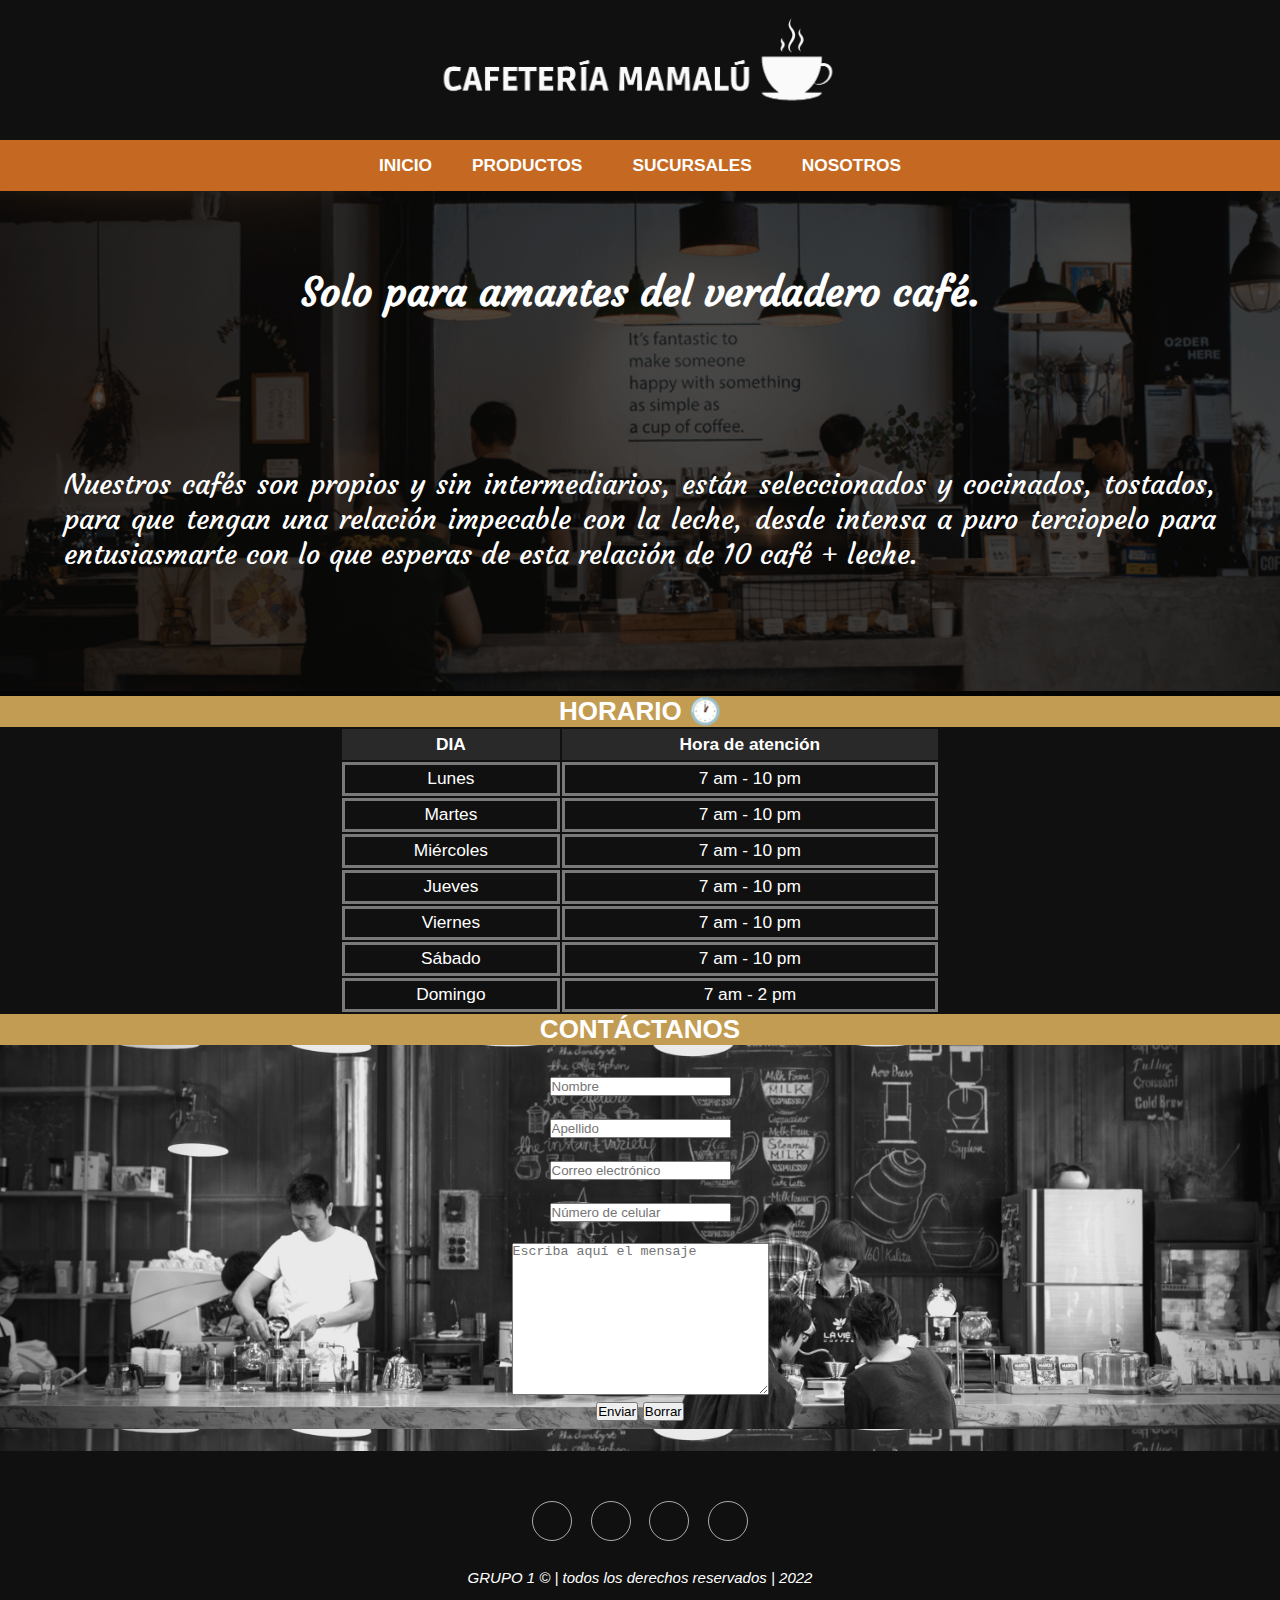
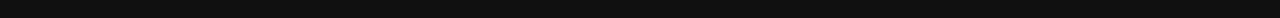
<file: index.html>
<!DOCTYPE html>
<html lang="en">
  <head>
    <meta charset="UTF-8" />
    <meta http-equiv="X-UA-Compatible" content="IE=edge" />
    <meta name="viewport" content="width=device-width, initial-scale=1.0" />
    <link
      rel="stylesheet"
      href="http://code.ionicframework.com/ionicons/2.0.1/css/ionicons.min.css"
    />
    <link rel="preconnect" href="https://fonts.googleapis.com">
    <link rel="preconnect" href="https://fonts.gstatic.com" crossorigin>
    <link href="https://fonts.googleapis.com/css2?family=Courgette&display=swap" rel="stylesheet">
    <link rel="stylesheet" href="estilo.css" />
    <link rel="shortcut icon" href="img/iconopestaña.png" type="image/x-icon">
    <script src="http://code.jquery.com/jquery-1.11.3.min.js"></script>
    <title>CAFETERIA MAMALÚ ☕</title>
  </head>

  <body>
    <div>
      <header id="encabezado">
        <img
          src="img/logo oficial.png"
          alt="Logo de la empresa"
          width="450px"
        />
      </header>
    </div>
    <header class="desplegar">
      <input type="checkbox" id="btn-menu">
      <label for="btn-menu" class="icon icon-color ion-navicon-round"></label>
      <nav class="menu">
        <ul>
          <li>
            <a href="index.html" class="nav-link">INICIO</a>
          </li>
          <li class="submenu">
            <a href="#" class="nav-link">PRODUCTOS<i class="icon icon-color ion-chevron-down"></i></a>
            <ul class="subsubmenu-productos">
              <li><a href="bebidas.html" class="sub-link">Bebidas</a></li>
              <li><a href="alimentos.html" class="sub-link">Alimentos</a></li>
            </ul>
          </li>
          <li class="submenu">
            <a href="#" class="nav-link">SUCURSALES<i class="icon icon-color ion-chevron-down"></i></a>
            <ul class="subsubmenu-sucur">
              <li><a href="sucursalica.html" class="sub-link">Ica</a></li>
              <li><a href="sucursalchincha.html" class="sub-link">Chincha</a></li>
            </ul>
          </li>
          <li>
            <a href="nosotros.html" class="nav-link">NOSOTROS</a>
          </li>
        </ul>
      </nav>  
    </header>
    <script src="desplegable.js"></script>
    <section class="banner">
      <img src="/img/fondo portada.png" alt="" class="banner__img">
      <p><b>Solo para amantes del verdadero café. </b></p>
      <p class="banner__contenido">
          Nuestros cafés son propios y sin intermediarios, están seleccionados y
          cocinados, tostados, para que tengan una relación impecable con la
          leche, desde intensa a puro terciopelo para entusiasmarte con lo que
          esperas de esta relación de 10 café + leche.
      </p>
    </section>
    <div>
      <h2 id="t3">HORARIO 🕐</h2>
      <article>
        <table>
          <tr>
            <th>DIA</th>
            <th>Hora de atención</th>
          </tr>
          <tr>
            <td>Lunes</td>
            <td>7 am - 10 pm</td>
          </tr>
          <tr>
            <td>Martes</td>
            <td>7 am - 10 pm</td>
          </tr>
          <tr>
            <td>Miércoles</td>
            <td>7 am - 10 pm</td>
          </tr>
          <tr>
            <td>Jueves</td>
            <td>7 am - 10 pm</td>
          </tr>
          <tr>
            <td>Viernes</td>
            <td>7 am - 10 pm</td>
          </tr>
          <tr>
            <td>Sábado</td>
            <td>7 am - 10 pm</td>
          </tr>
          <tr>
            <td>Domingo</td>
            <td>7 am - 2 pm</td>
          </tr>
        </table>
      </article>
    </div>
    <footer>
        <h2 id="t3">CONTÁCTANOS</h2>
      <fieldset>
          <form method="get" autocomplete="on">
            <label for="nombre">  </label>
            <input type="text" name="nombre" id="nombre" placeholder="Nombre"/>
            <br /><br />
            <label for="apellido"> </label>
            <input type="text" name="apellido" id="apellido" placeholder="Apellido" />
            <br /><br />
            <label for="correo"></label>
            <input type="mail" name="correo" id="correo" placeholder="Correo electrónico" /><br />
            <br />
            <label for="cel"></label>
            <input type="number" name="Cel" id="cel" placeholder="Número de celular" />
            <br />
            <br />

            <label for="mensaje"></label>
            <textarea
              name="mensaje"
              id="mensaje"
              cols="30"
              rows="10"
              placeholder="Escriba aquí el mensaje"
            ></textarea>
            <br />
            <input type="submit" value="Enviar" />
            <input type="reset" value="Borrar" />
          </form>
        </fieldset>
      
      <div class="social">
        <a href="https://www.facebook.com" target="_blank"
          ><i class="icon icon-color ion-social-facebook"></i
        ></a>
        <a href="https://www.instagram.com/" target="_blank"
          ><i class="icon icon-color ion-social-instagram"></i
        ></a>
        <a href="https://wa.me/937022985" target="_blank"
          ><i class="icon icon-color ion-social-whatsapp"></i
        ></a>
        <a href="https://www.youtube.com" target="_blank"
          ><i class="icon icon-color ion-social-youtube"></i
        ></a>
      </div>
      <br>
      <p class="copyright"><i> GRUPO 1 © | todos los derechos reservados | 2022</i></p>
    </footer>
  </body>
</html>
</file>
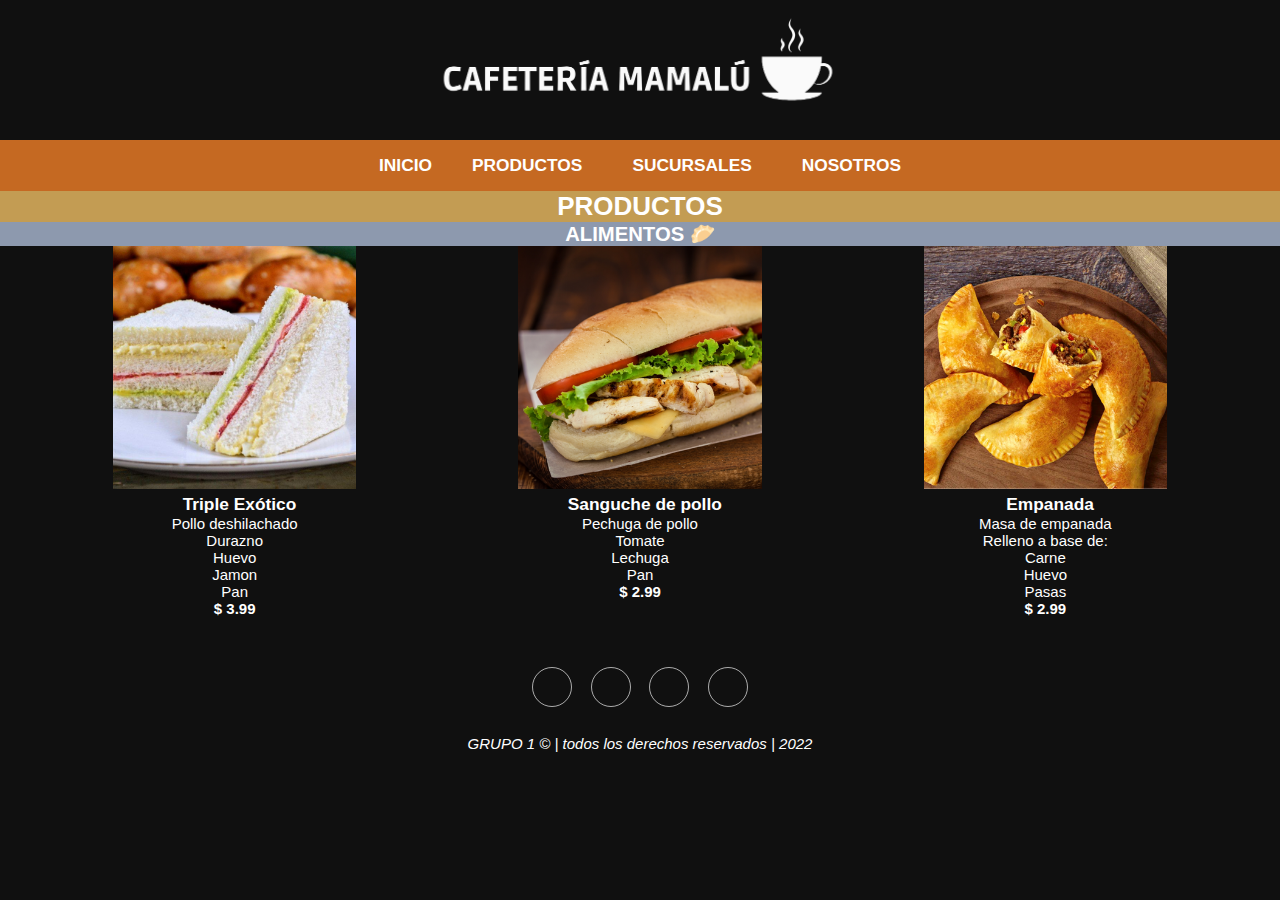
<file: alimentos.html>
<!DOCTYPE html>
<html lang="en">
  <head>
    <meta charset="UTF-8" />
    <meta http-equiv="X-UA-Compatible" content="IE=edge" />
    <meta name="viewport" content="width=device-width, initial-scale=1.0" />
    <link
      rel="stylesheet"
      href="http://code.ionicframework.com/ionicons/2.0.1/css/ionicons.min.css"
    />
    <link rel="stylesheet" href="estilo.css" />
    <link rel="shortcut icon" href="img/iconopestaña.png" type="image/x-icon">
    <script src="http://code.jquery.com/jquery-1.11.3.min.js"></script>
    <title>CAFETERIA MAMALÚ ☕</title>
  </head>
  <body>
    <div>
      <header id="encabezado">
        <img
          src="img/logo oficial.png"
          alt="Logo de la empresa"
          width="450px"
        />
      </header>
    </div>
    <header class="desplegar">
      <input type="checkbox" id="btn-menu">
      <label for="btn-menu" class="icon icon-color ion-navicon-round"></label>
      <nav class="menu">
        <ul>
          <li>
            <a href="index.html" class="nav-link">INICIO</a>
          </li>
          <li class="submenu">
            <a href="#" class="nav-link">PRODUCTOS<i class="icon icon-color ion-chevron-down"></i></a>
            <ul class="subsubmenu-productos">
              <li><a href="bebidas.html" class="sub-link">Bebidas</a></li>
              <li><a href="alimentos.html" class="sub-link">Alimentos</a></li>
            </ul>
          </li>
          <li class="submenu">
            <a href="#" class="nav-link">SUCURSALES<i class="icon icon-color ion-chevron-down"></i></a>
            <ul class="subsubmenu-sucur">
              <li><a href="sucursalica.html" class="sub-link">Ica</a></li>
              <li><a href="sucursalchincha.html" class="sub-link">Chincha</a></li>
            </ul>
          </li>
          <li>
            <a href="nosotros.html" class="nav-link">NOSOTROS</a>
          </li>
        </ul>
      </nav>  
    </header>
    <script src="desplegable.js"></script>
    <article id="article2">
      <h2 id="t1">PRODUCTOS </h2>
      <h3>ALIMENTOS 🥟</h3>
      <!-- IMÁGENES DE ALIMENTOS-->
      <div class="slider">
        <ul>
          <li><img src="img/triple.png" alt="triple" /><br><i class="ion-pizza"></i><strong>&nbsp;&nbsp;Triple Exótico</strong>
            <p>Pollo deshilachado<br>Durazno<br>Huevo<br>Jamon<br>Pan</p>
            <p><b>$ 3.99</b></p>
          </li>
          <li><img src="img/panpollo.png" alt="pan con pollo" /><br><i class="ion-pizza"></i><strong>&nbsp;&nbsp;Sanguche de pollo</strong>
            <p>Pechuga de pollo<br>Tomate<br>Lechuga<br>Pan</p>
            <p><b>$ 2.99</b></p>
          </li>
          <li><img src="img/empanada.png" alt="empanada" /><br><i class="ion-pizza"></i><strong>&nbsp;&nbsp;Empanada</strong>
            <p>Masa de empanada<br>Relleno a base de:<br>Carne<br>Huevo<br>Pasas</p>
            <p><b>$ 2.99</b></p>
          </li>
          <li><img src="img/tequeños.png" alt="tequeño tamaño chamo" /><br><i class="ion-pizza"></i><strong>&nbsp;&nbsp;Tequeños</strong>
            <p>Masa wantán<br>Queso<br>Jamón<br>Salsa de palta</p>
            <p><b>$ 2.99</b></p>
          </li>
          <li><img src="img/triple.png" alt="triple" /><br><i class="ion-pizza"></i><strong>&nbsp;&nbsp;Triple Exótico</strong>
            <p>Pollo deshilachado<br>Durazno<br>Huevo<br>Jamon<br>Pan</p>
            <p><b>$ 3.99</b></p>
          </li>
          <li><img src="img/panpollo.png" alt="pan con pollo" /><br><i class="ion-pizza"></i><strong>&nbsp;&nbsp;Sanguche de pollo</strong>
            <p>Pechuga de pollo<br>Tomate<br>Lechuga<br>Pan</p>
            <p><b>$ 2.99</b></p>
          </li>
          <li><img src="img/empanada.png" alt="empanada" /><br><i class="ion-pizza"></i><strong>&nbsp;&nbsp;Empanada</strong>
            <p>Masa de empanada<br>Relleno a base de:<br>Carne<br>Huevo<br>Pasas</p>
            <p><b>$ 2.99</b></p>
          </li>
          <li><img src="img/tequeños.png" alt="tequeño tamaño chamo" /><br><i class="ion-pizza"></i><strong>&nbsp;&nbsp;Tequeños</strong>
            <p>Masa wantán<br>Queso<br>Jamón<br>Salsa de palta</p>
            <p><b>$ 2.99</b></p>
          </li>
          <li><img src="img/triple.png" alt="triple" /><br><i class="ion-pizza"></i><strong>&nbsp;&nbsp;Triple Exótico</strong>
            <p>Pollo deshilachado<br>Durazno<br>Huevo<br>Jamon<br>Pan</p>
            <p><b>$ 3.99</b></p>
          </li>
          <li><img src="img/panpollo.png" alt="pan con pollo" /><br><i class="ion-pizza"></i><strong>&nbsp;&nbsp;Sanguche de pollo</strong>
            <p>Pechuga de pollo<br>Tomate<br>Lechuga<br>Pan</p>
            <p><b>$ 2.99</b></p>
          </li>
          <li><img src="img/empanada.png" alt="empanada" /><br><i class="ion-pizza"></i><strong>&nbsp;&nbsp;Empanada</strong>
            <p>Masa de empanada<br>Relleno a base de:<br>Carne<br>Huevo<br>Pasas</p>
            <p><b>$ 2.99</b></p>
          </li>
          <li><img src="img/tequeños.png" alt="tequeño tamaño chamo" /><br><i class="ion-pizza"></i><strong>&nbsp;&nbsp;Tequeños</strong>
            <p>Masa wantán<br>Queso<br>Jamón<br>Salsa de palta</p>
            <p><b>$ 2.99</b></p>
          </li>
        </ul>
      </div>
    </article>
    <footer>
      <div class="social">
        <a href="https://www.facebook.com" target="_blank"
          ><i class="icon icon-color ion-social-facebook"></i
        ></a>
        <a href="https://www.instagram.com/" target="_blank"
          ><i class="icon icon-color ion-social-instagram"></i
        ></a>
        <a href="https://wa.me/937022985" target="_blank"
          ><i class="icon icon-color ion-social-whatsapp"></i
        ></a>
        <a href="https://www.youtube.com" target="_blank"
          ><i class="icon icon-color ion-social-youtube"></i
        ></a>
      </div>
      <br>
      <p class="copyright"><i> GRUPO 1 © | todos los derechos reservados | 2022</i></p>
    </footer>

  </body>
</html>
</file>
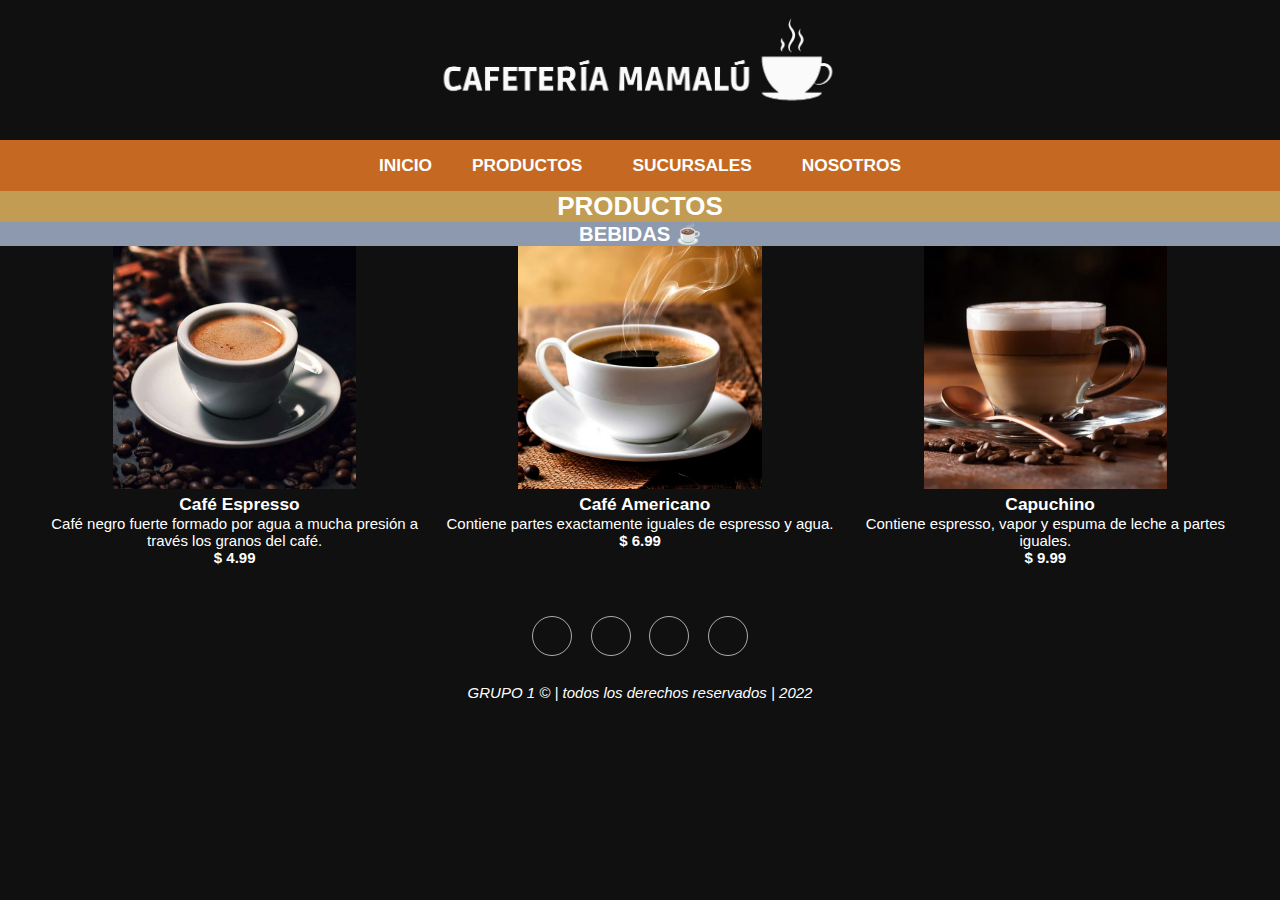
<file: bebidas.html>
<!DOCTYPE html>
<html lang="en">
  <head>
    <meta charset="UTF-8" />
    <meta http-equiv="X-UA-Compatible" content="IE=edge" />
    <meta name="viewport" content="width=device-width, initial-scale=1.0" />
    <link
      rel="stylesheet"
      href="http://code.ionicframework.com/ionicons/2.0.1/css/ionicons.min.css"
    />
    <link rel="stylesheet" href="estilo.css" />
    <link rel="shortcut icon" href="img/iconopestaña.png" type="image/x-icon">
    <script src="http://code.jquery.com/jquery-1.11.3.min.js"></script>
    <title>CAFETERIA MAMALÚ ☕</title>
  </head>
  <body>
    <div>
      <header id="encabezado">
        <img
          src="img/logo oficial.png"
          alt="Logo de la empresa"
          width="450px"
        />
      </header>
    </div>
    <header class="desplegar">
      <input type="checkbox" id="btn-menu">
      <label for="btn-menu" class="icon icon-color ion-navicon-round"></label>
      <nav class="menu">
        <ul>
          <li>
            <a href="index.html" class="nav-link">INICIO</a>
          </li>
          <li class="submenu">
            <a href="#" class="nav-link">PRODUCTOS<i class="icon icon-color ion-chevron-down"></i></a>
            <ul class="subsubmenu-productos">
              <li><a href="bebidas.html" class="sub-link">Bebidas</a></li>
              <li><a href="alimentos.html" class="sub-link">Alimentos</a></li>
            </ul>
          </li>
          <li class="submenu">
            <a href="#" class="nav-link">SUCURSALES<i class="icon icon-color ion-chevron-down"></i></a>
            <ul class="subsubmenu-sucur">
              <li><a href="sucursalica.html" class="sub-link">Ica</a></li>
              <li><a href="sucursalchincha.html" class="sub-link">Chincha</a></li>
            </ul>
          </li>
          <li>
            <a href="nosotros.html" class="nav-link">NOSOTROS</a>
          </li>
        </ul>
      </nav>  
    </header>
    <script src="desplegable.js"></script>
    <article id="article2">
      <h2 id="t1">PRODUCTOS </h2>
      <h3>BEBIDAS ☕</h3>
      <div class="slider">
        <ul>
          <li><img src="img/expreso.png" alt="expreso" /><br><i class="ion-coffee"></i><strong>&nbsp;&nbsp;Café Espresso</strong>
            <p>Café negro fuerte formado por agua a mucha presión a través los granos del café.</p>
            <p><b>$ 4.99</b></p>
          </li>
          <li><img src="img/americano.png" alt="Americano" /><br><i class="ion-coffee"></i><strong>&nbsp;&nbsp;Café Americano</strong>
            <p>Contiene partes exactamente iguales de espresso y agua.</p>
            <p><b>$ 6.99</b></p>
          </li>
          <li><img src="img/capuchino.png" alt="capuchino" /><br><i class="ion-coffee"></i><strong>&nbsp;&nbsp;Capuchino</strong>
            <p>Contiene espresso, vapor y espuma de leche a partes iguales.</p>
            <p><b>$ 9.99</b></p>
          </li>
          <li><img src="img/latte.png" alt="latte" /><br><i class="ion-coffee"></i><strong>&nbsp;&nbsp;Latte</strong>
            <p>Contiene espresso, leche vaporizada y crema de leche.</p>
            <p><b>$ 8.99</b></p>
          </li>
          <li><img src="img/expreso.png" alt="expreso" /><br><i class="ion-coffee"></i><strong>&nbsp;&nbsp;Café Espresso</strong>
            <p>Café negro fuerte formado por agua a mucha presión a través los granos del café.</p>
            <p><b>$ 4.99</b></p>
          </li>
          <li><img src="img/americano.png" alt="Americano" /><br><i class="ion-coffee"></i><strong>&nbsp;&nbsp;Café Americano</strong>
            <p>Contiene partes exactamente iguales de espresso y agua.</p>
            <p><b>$ 6.99</b></p>
          </li>
          <li><img src="img/capuchino.png" alt="capuchino" /><br><i class="ion-coffee"></i><strong>&nbsp;&nbsp;Capuchino</strong>
            <p>Contiene espresso, vapor y espuma de leche a partes iguales.</p>
            <p><b>$ 9.99</b></p>
          </li>
          <li><img src="img/latte.png" alt="latte" /><br><i class="ion-coffee"></i><strong>&nbsp;&nbsp;Latte</strong>
            <p>Contiene espresso, leche vaporizada y crema de leche.</p>
            <p><b>$ 8.99</b></p>
          </li>
          <li><img src="img/expreso.png" alt="expreso" /><br><i class="ion-coffee"></i><strong>&nbsp;&nbsp;Café Espresso</strong>
            <p>Café negro fuerte formado por agua a mucha presión a través los granos del café.</p>
            <p><b>$ 4.99</b></p>
          </li>
          <li><img src="img/americano.png" alt="Americano" /><br><i class="ion-coffee"></i><strong>&nbsp;&nbsp;Café Americano</strong>
            <p>Contiene partes exactamente iguales de espresso y agua.</p>
            <p><b>$ 6.99</b></p>
          </li>
          <li><img src="img/capuchino.png" alt="capuchino" /><br><i class="ion-coffee"></i><strong>&nbsp;&nbsp;Capuchino</strong>
            <p>Contiene espresso, vapor y espuma de leche a partes iguales.</p>
            <p><b>$ 9.99</b></p>
          </li>
          <li><img src="img/latte.png" alt="latte" /><br><i class="ion-coffee"></i><strong>&nbsp;&nbsp;Latte</strong>
            <p>Contiene espresso, leche vaporizada y crema de leche.</p>
            <p><b>$ 8.99</b></p>
          </li>
        </ul>
      </div>
    </article>
    <footer>
      <div class="social">
        <a href="https://www.facebook.com" target="_blank"
          ><i class="icon icon-color ion-social-facebook"></i
        ></a>
        <a href="https://www.instagram.com/" target="_blank"
          ><i class="icon icon-color ion-social-instagram"></i
        ></a>
        <a href="https://wa.me/937022985" target="_blank"
          ><i class="icon icon-color ion-social-whatsapp"></i
        ></a>
        <a href="https://www.youtube.com" target="_blank"
          ><i class="icon icon-color ion-social-youtube"></i
        ></a>
      </div>
      <br>
      <p class="copyright"><i> GRUPO 1 © | todos los derechos reservados | 2022</i></p>
    </footer>

  </body>
</html>
</file>
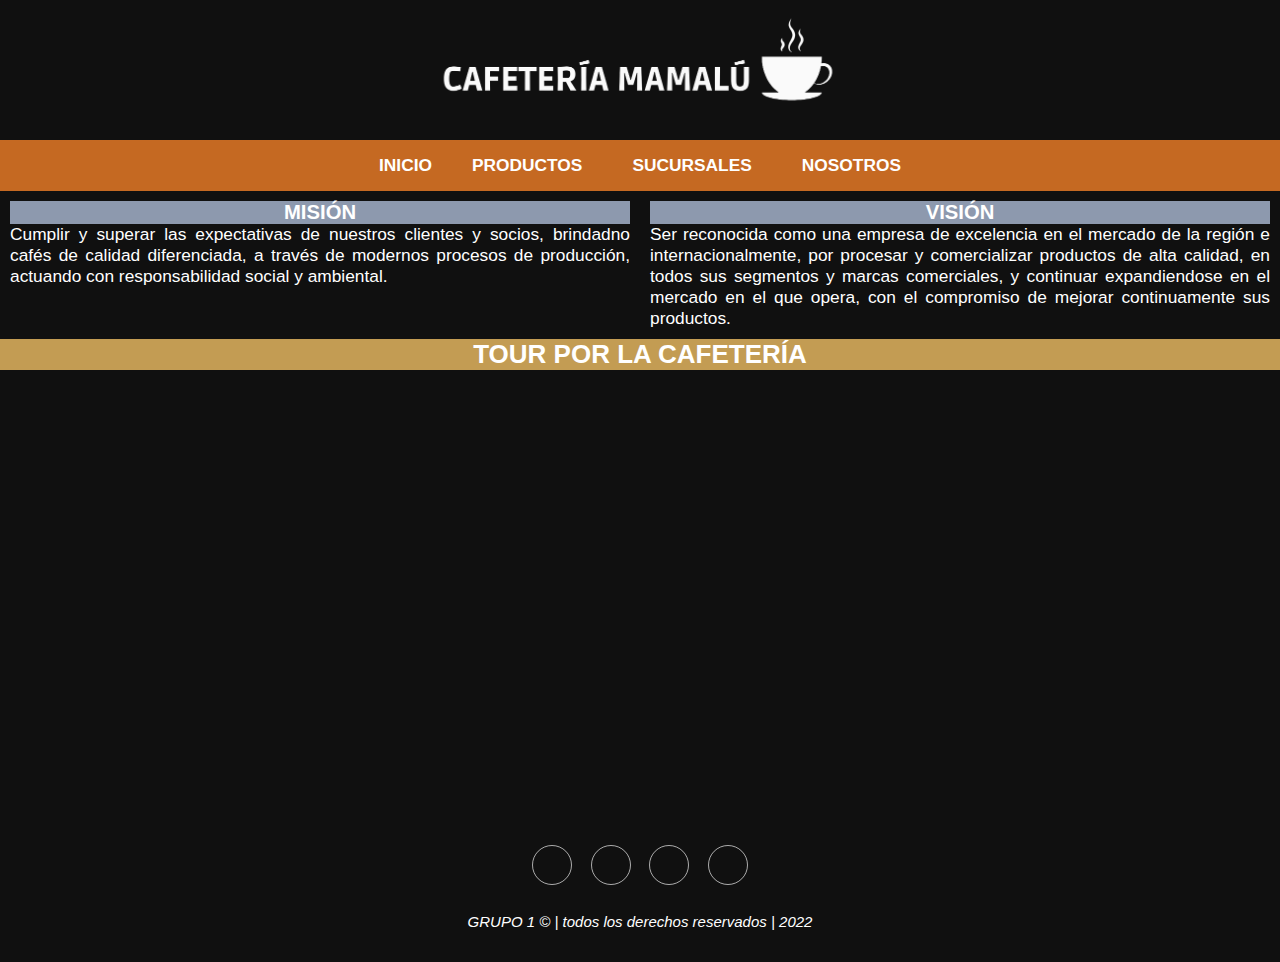
<file: nosotros.html>
<!DOCTYPE html>
<html lang="en">
  <head>
    <meta charset="UTF-8" />
    <meta http-equiv="X-UA-Compatible" content="IE=edge" />
    <meta name="viewport" content="width=device-width, initial-scale=1.0" />
    <link
      rel="stylesheet"
      href="http://code.ionicframework.com/ionicons/2.0.1/css/ionicons.min.css"
    />
    <link rel="stylesheet" href="estilo.css" />
    <link rel="shortcut icon" href="img/iconopestaña.png" type="image/x-icon">
    <script src="http://code.jquery.com/jquery-1.11.3.min.js"></script>
    <title>CAFETERIA MAMALÚ ☕</title>
  </head>
  <body>
    <div>
      <header id="encabezado">
        <img
          src="img/logo oficial.png"
          alt="Logo de la empresa"
          width="450px"
        />
      </header>
    </div>
    <header class="desplegar">
      <input type="checkbox" id="btn-menu">
      <label for="btn-menu" class="icon icon-color ion-navicon-round"></label>
      <nav class="menu">
        <ul>
          <li>
            <a href="index.html" class="nav-link">INICIO</a>
          </li>
          <li class="submenu">
            <a href="#" class="nav-link">PRODUCTOS<i class="icon icon-color ion-chevron-down"></i></a>
            <ul class="subsubmenu-productos">
              <li><a href="bebidas.html" class="sub-link">Bebidas</a></li>
              <li><a href="alimentos.html" class="sub-link">Alimentos</a></li>
            </ul>
          </li>
          <li class="submenu">
            <a href="#" class="nav-link">SUCURSALES<i class="icon icon-color ion-chevron-down"></i></a>
            <ul class="subsubmenu-sucur">
              <li><a href="sucursalica.html" class="sub-link">Ica</a></li>
              <li><a href="sucursalchincha.html" class="sub-link">Chincha</a></li>
            </ul>
          </li>
          <li>
            <a href="nosotros.html" class="nav-link">NOSOTROS</a>
          </li>
        </ul>
      </nav>  
    </header>
    <script src="desplegable.js"></script>
    <section>
      <div>
        <article class="articulos-nosotros" style="float: left; width: 50%">
          <h3>MISIÓN </h3>
          <p>
            Cumplir y superar las expectativas de nuestros clientes y socios,
            brindadno cafés de calidad diferenciada, a través de modernos
            procesos de producción, actuando con responsabilidad social y
            ambiental.
          </p>
        </article>
        <article class="articulos-nosotros">
          <h3>VISIÓN</h3>
          <p>
            Ser reconocida como una empresa de excelencia en el mercado de la
            región e internacionalmente, por procesar y comercializar productos
            de alta calidad, en todos sus segmentos y marcas comerciales, y
            continuar expandiendose en el mercado en el que opera, con el
            compromiso de mejorar continuamente sus productos.
          </p>
        </article>
      </div>
    </section>
    <section>
      <div>
        <article id="video">
          <h2>TOUR POR LA CAFETERÍA </h2>
          <iframe
            width="560"
            height="315"
            src="https://www.youtube.com/embed/CHck0u_hzd8"
            title="YouTube video player"
            frameborder="0"
            allow="accelerometer; autoplay; clipboard-write; encrypted-media; gyroscope; picture-in-picture"
            allowfullscreen
          ></iframe>
        </article>
      </div>
    </section>

    <footer>
      <div class="social">
        <a href="https://www.facebook.com" target="_blank"
          ><i class="icon icon-color ion-social-facebook"></i
        ></a>
        <a href="https://www.instagram.com/" target="_blank"
          ><i class="icon icon-color ion-social-instagram"></i
        ></a>
        <a href="https://wa.me/937022985" target="_blank"
          ><i class="icon icon-color ion-social-whatsapp"></i
        ></a>
        <a href="https://www.youtube.com" target="_blank"
          ><i class="icon icon-color ion-social-youtube"></i
        ></a>
      </div>
      <br>
      <p class="copyright"><i> GRUPO 1 © | todos los derechos reservados | 2022</i></p>
    </footer>
  </body>
</html>
</file>
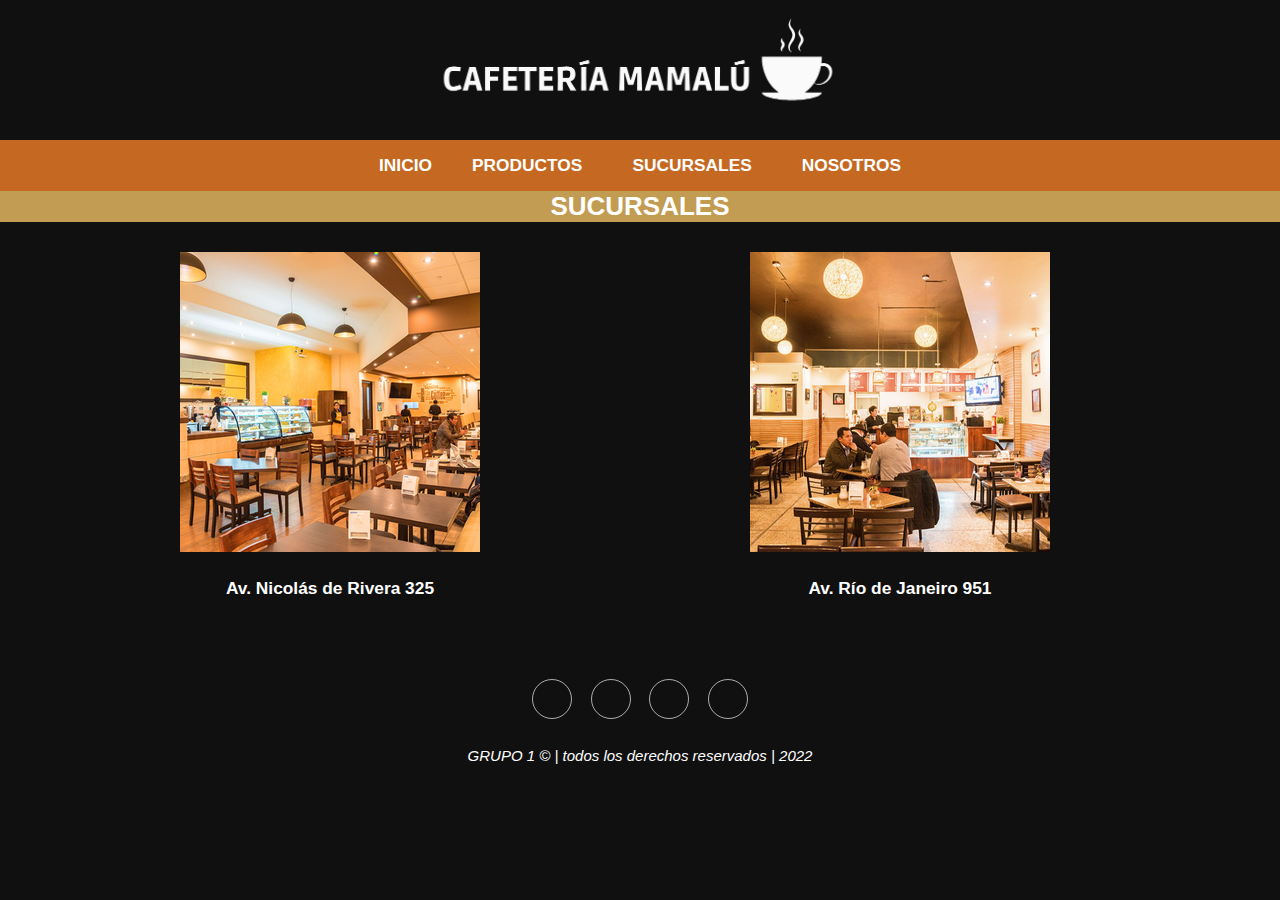
<file: sucursalchincha.html>
<!DOCTYPE html>
<html lang="en">
  <head>
    <meta charset="UTF-8" />
    <meta http-equiv="X-UA-Compatible" content="IE=edge" />
    <meta name="viewport" content="width=device-width, initial-scale=1.0" />
    <link
      rel="stylesheet"
      href="http://code.ionicframework.com/ionicons/2.0.1/css/ionicons.min.css"
    />
    <link rel="stylesheet" href="estilo.css" />
    <link rel="shortcut icon" href="img/iconopestaña.png" type="image/x-icon">
    <script src="http://code.jquery.com/jquery-1.11.3.min.js"></script>
    <title>CAFETERIA MAMALÚ ☕</title>
  </head>
  <body>
    <div>
      <header id="encabezado">
        <img
          src="img/logo oficial.png"
          alt="Logo de la empresa"
          width="450px"
        />
      </header>
    </div>
    <header class="desplegar">
      <input type="checkbox" id="btn-menu">
      <label for="btn-menu" class="icon icon-color ion-navicon-round"></label>
      <nav class="menu">
        <ul>
          <li>
            <a href="index.html" class="nav-link">INICIO</a>
          </li>
          <li class="submenu">
            <a href="#" class="nav-link">PRODUCTOS<i class="icon icon-color ion-chevron-down"></i></a>
            <ul class="subsubmenu-productos">
              <li><a href="bebidas.html" class="sub-link">Bebidas</a></li>
              <li><a href="alimentos.html" class="sub-link">Alimentos</a></li>
            </ul>
          </li>
          <li class="submenu">
            <a href="#" class="nav-link">SUCURSALES<i class="icon icon-color ion-chevron-down"></i></a>
            <ul class="subsubmenu-sucur">
              <li><a href="sucursalica.html" class="sub-link">Ica</a></li>
              <li><a href="sucursalchincha.html" class="sub-link">Chincha</a></li>
            </ul>
          </li>
          <li>
            <a href="nosotros.html" class="nav-link">NOSOTROS</a>
          </li>
        </ul>
      </nav>  
    </header>
    <script src="desplegable.js"></script>

    <h2 id="t2">SUCURSALES</h2>
    <div class="pagSucursales">
      <div class="divisionclase1">
        <section class="sections1">
          <a href="https://goo.gl/maps/Hi3B6V2oV7EMYbCY8" target="_blank"
            ><img src="img/local 1.png" alt="1" />
          </a>
          <br />
          <br />
          <i class="ion-ios-location"></i>
          <strong>Av. Nicolás de Rivera 325</strong>
        </section>
        <section class="sections2">
          <a href="https://goo.gl/maps/koXSraVooJVqdS2v6" target="_blank"
            ><img src="img/local 2.png" alt="2" />
          </a>
          <br />
          <br />
          <i class="ion-ios-location"></i
          ><strong>Av. Río de Janeiro 951</strong>
        </section>
      </div>
    </div>

    <footer>
      <div class="social">
        <a href="https://www.facebook.com" target="_blank"
          ><i class="icon icon-color ion-social-facebook"></i
        ></a>
        <a href="https://www.instagram.com/" target="_blank"
          ><i class="icon icon-color ion-social-instagram"></i
        ></a>
        <a href="https://wa.me/937022985" target="_blank"
          ><i class="icon icon-color ion-social-whatsapp"></i
        ></a>
        <a href="https://www.youtube.com" target="_blank"
          ><i class="icon icon-color ion-social-youtube"></i
        ></a>
      </div>
      <br>
      <p class="copyright"><i> GRUPO 1 © | todos los derechos reservados | 2022</i></p>
    </footer>
  </body>
</html>
</file>
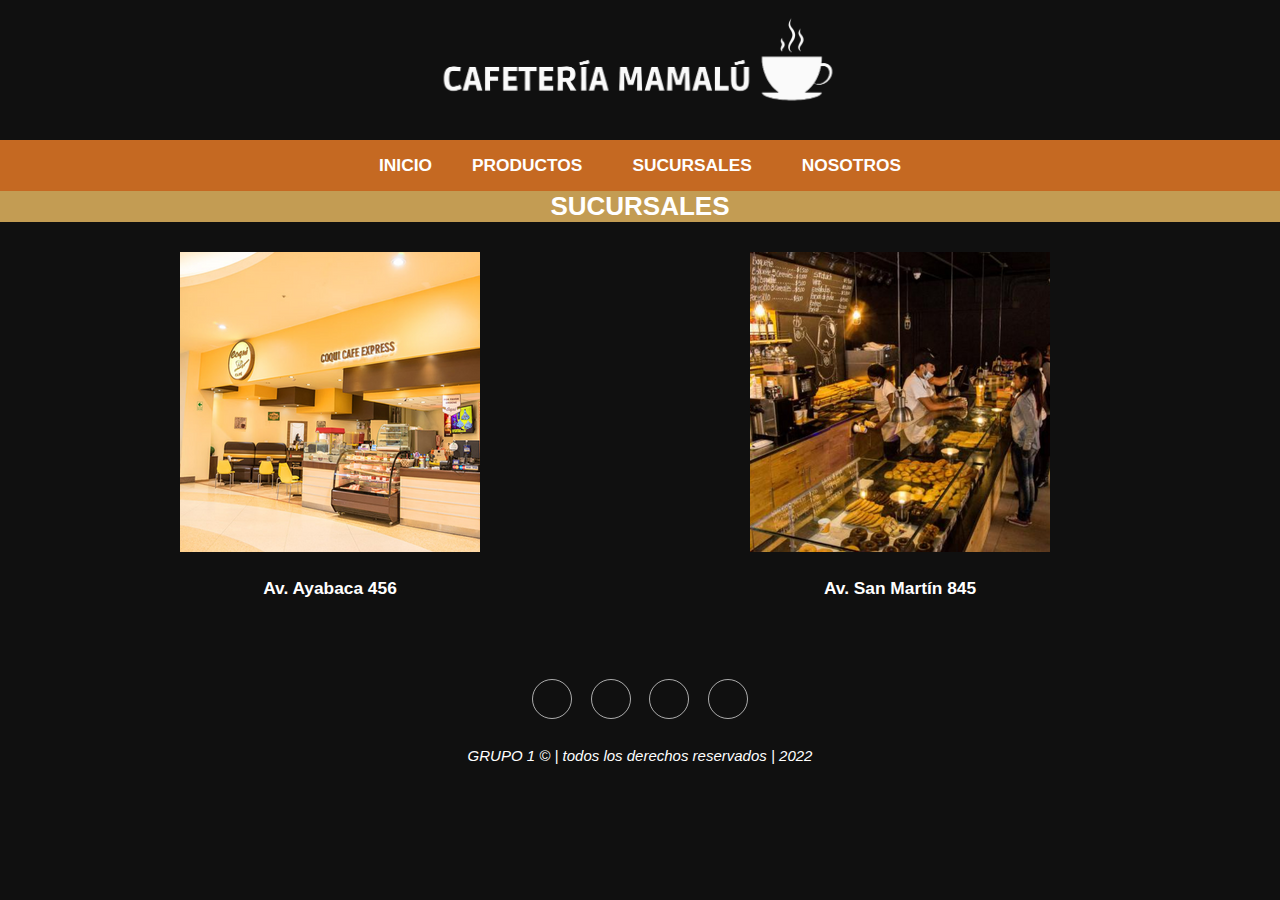
<file: sucursalica.html>
<!DOCTYPE html>
<html lang="en">
  <head>
    <meta charset="UTF-8" />
    <meta http-equiv="X-UA-Compatible" content="IE=edge" />
    <meta name="viewport" content="width=device-width, initial-scale=1.0" />
    <link
      rel="stylesheet"
      href="http://code.ionicframework.com/ionicons/2.0.1/css/ionicons.min.css"
    />
    <link rel="stylesheet" href="estilo.css" />
    <link rel="shortcut icon" href="img/iconopestaña.png" type="image/x-icon">
    <script src="http://code.jquery.com/jquery-1.11.3.min.js"></script>
    <title>CAFETERIA MAMALÚ ☕</title>
  </head>
  <body>
    <div>
      <header id="encabezado">
        <img
          src="img/logo oficial.png"
          alt="Logo de la empresa"
          width="450px"
        />
      </header>
    </div>
    <header class="desplegar">
      <input type="checkbox" id="btn-menu">
      <label for="btn-menu" class="icon icon-color ion-navicon-round"></label>
      <nav class="menu">
        <ul>
          <li>
            <a href="index.html" class="nav-link">INICIO</a>
          </li>
          <li class="submenu">
            <a href="#" class="nav-link">PRODUCTOS<i class="icon icon-color ion-chevron-down"></i></a>
            <ul class="subsubmenu-productos">
              <li><a href="bebidas.html" class="sub-link">Bebidas</a></li>
              <li><a href="alimentos.html" class="sub-link">Alimentos</a></li>
            </ul>
          </li>
          <li class="submenu">
            <a href="#" class="nav-link">SUCURSALES<i class="icon icon-color ion-chevron-down"></i></a>
            <ul class="subsubmenu-sucur">
              <li><a href="sucursalica.html" class="sub-link">Ica</a></li>
              <li><a href="sucursalchincha.html" class="sub-link">Chincha</a></li>
            </ul>
          </li>
          <li>
            <a href="nosotros.html" class="nav-link">NOSOTROS</a>
          </li>
        </ul>
      </nav>  
    </header>
    <script src="desplegable.js"></script>

    <h2 id="t2">SUCURSALES</h2>
    <div class="pagSucursales">
      <div class="divisionclase1">
        <section class="sections1">
          <a href="https://goo.gl/maps/1pgDRi2xtB2dL6vd6" target="_blank"
            ><img src="img/local 3.png" alt="3" />
          </a>
          <br />
          <br />
          <i class="ion-ios-location"></i
          ><strong>Av. Ayabaca 456</strong>
        </section>
        <section class="sections2">
          <a href="https://goo.gl/maps/ganDCrVcfv8JEjpj7" target="_blank"
            ><img src="img/local 4.png" alt="4" />
          </a>
          <br />
          <br />
          <i class="ion-ios-location"></i
          ><strong>Av. San Martín 845</strong>
        </section>
      </div>
    </div>

    <footer>
      <div class="social">
        <a href="https://www.facebook.com" target="_blank"
          ><i class="icon icon-color ion-social-facebook"></i
        ></a>
        <a href="https://www.instagram.com/" target="_blank"
          ><i class="icon icon-color ion-social-instagram"></i
        ></a>
        <a href="https://wa.me/937022985" target="_blank"
          ><i class="icon icon-color ion-social-whatsapp"></i
        ></a>
        <a href="https://www.youtube.com" target="_blank"
          ><i class="icon icon-color ion-social-youtube"></i
        ></a>
      </div>
      <br>
      <p class="copyright"><i> GRUPO 1 © | todos los derechos reservados | 2022</i></p>
    </footer>
  </body>
</html>
</file>
<file: estilo.css>
/*CONFIGURACIÓN GENERAL*/
body {
  margin: 0;
  background-color: rgb(16, 16, 16);
  font-family: "Segoe UI", Tahoma, Geneva, Verdana, sans-serif;
  font-size: 13pt;
}
strong {
  color: white;
}

/* */
h1 {
  color: rgb(218, 165, 32);
  text-align: center;
  font-size: 30pt;
}
h2 {
  color: rgb(255, 255, 255);
  text-align: center;
  background-color: #c39c53;
}
h3 {
  color: rgb(255, 255, 255);
  background-color: #8d99ae;
  text-align: center;
}
p {
  text-align: justify;
  color: white;
}

/* ENCABEZADO */
#encabezado {
  text-align: center;
}

/*PORTADA*/
#oracion{
  text-align: center;
}

fieldset {
  text-align: center;
  background-image: url(img/fondo\ formulario.png);
  background-size: 100%;
  border-style: none;
  color: #333333;
  padding: 30px;
}

footer {
  text-align: center;
}

main {
  text-align: center;
}

table tr th {
  color: white;
  background-color: rgb(41, 41, 41);
  background-size: cover;
  border-radius: 0px;
  padding: 5px;
}
table {
  margin: auto;
  text-align: center;
  width: 50%;
  padding: 0px 20px;
}
td {
  color: rgb(255, 255, 255);
  border-style: solid;
  border-color: #797979;
  padding: 3.5px;
}


/*IMAGENES ROTATIVAS >U */
.slider {
  width: 95%;
  margin: auto;
  overflow: hidden;
}
.slider ul {
  display: flex;
  padding: 0%;
  width: 400%;
  animation: cambio 20s infinite alternate linear;
}

.slider li {
  width: 100%;
  list-style: none;
}

.slider p{
  text-align: center;
  color:white;
  font-size:15px;
}

.slider img {
  width: 60%;
}

@keyframes cambio {
  0% {
    margin-left: 0;
  }
  20% {
    margin-left: 0;
  }
  /*PRIMER PASE*/
  25% {
    margin-left: -100%;
  }
  45% {
    margin-left: -100%;
  }
  /*SEGUNDO PASE*/
  50% {
    margin-left: -200%;
  }
  70% {
    margin-left: -200%;
  }
  /*TERCER PASE*/
  75% {
    margin-left: -300%;
  }
  100% {
    margin-left: -300%;
  }
}

/*ICONOS*/
i {
  color: rgb(195, 142, 8);
}

/*FOOTER*/
#contactos-link {
  text-align: center;
}

.copyright {
  text-align: center;
  padding-bottom: 30px;
}
.copyright i {
  font-size: 15px;
  color: white;
}

.social {
  padding-top: 50px;
}

.social a {
  font-size: 24px;
  width: 40px;
  height: 40px;
  line-height: 40px;
  display: inline-block;
  text-align: center;
  border-radius: 50%;
  border: 1.7px solid white;
  margin: 0 7px;
  color: rgb(255, 255, 255);
  opacity: 0.65;
}

.social a:hover {
  opacity: 0.95;
  color: rgb(255, 255, 255);
  border-color: rgb(180, 165, 0);
  border: 2px solid white;
}

/*SUCURSALES*/

#articleSucursales {
  text-align: center;
}

.pagSucursales{
  display: block;
  clear: both;
 padding: 0px 20px;
 justify-content: center;
}

.sections1{
  padding: 30px ;
  width: 50%;
  display: block;
  clear: both;
  float: left;
  text-align: center;
}

.sections2{
  padding: 30px;
  padding-right: 100px;
  text-align: center;
}

/*NOSOTROS*/

.articulos-nosotros {
  clear: none;
  display: table;
  padding: 10px 10px;
}

#video {
  text-align: center;
  padding-bottom: 20px;
}

iframe {
  width: 60%;
  height: 400px;
}

/*BANNER INDEX*/

.banner{
  margin-top: 0px;
  position: relative;
}

.banner::before{
  content: '';
  position:absolute;
  width: 100%;
  height: 100%;
  background: rgba(0,0,0,0.7);
  top: 0;
}

.banner__img{
  width: 100%;
  height: 500px;
  object-fit: cover;
}

.banner p{
  width: 100%;
  font-size: 40px;
  font-family: 'Courgette', cursive;
  color:white;
  text-align: center;
  position: absolute;
  z-index: 1500;
  top: 20%;
  left: 50%;
  transform: translateX(-50%) translateY(-50%);
}

.banner .banner__contenido{
  width: 90%;
  font-size: 28px;
  color:white;
  text-align: justify;
  position: absolute;
  z-index: 1500;
  top: 65%;
  left: 50%;
  transform: translateX(-50%) translateY(-50%);
}

/*PRODUCTOS*/

#article2 {
  text-align: center;
}

/*DESPLEGABLE*/

*{
  margin: 0;
  padding: 0;
  box-sizing: border-box;
}

.desplegar{
  min-height: 50px;
  display: flex;
  justify-content: center;
  align-items: center;
  padding: 0 24px;
  background-color: #c56922;
  color: white;
}

#btn-menu{
  display:none;
}

.desplegar label{
  font-size: 30px;
  cursor: pointer;
  display: none;
}

.menu ul{
  background-color: #c56922;
  display: flex;
  list-style: none;
}


.menu ul ul{
  display:none;
}

.menu a{
  display:block;
  padding: 15px 20px;
  color: white;
  text-decoration: none;
}

.nav-link{
  transition: 0.7 ease;
  color: rgb(255, 255, 255);
  font-weight: 600; /*grosor de la letra*/
  text-decoration: none; /* le quita las líneas de enlace*/
  padding: 20%; /*establece el espacio de relleno requerido por todos los lados de un elemento*/
  border-radius: 20px 10px;
}

.nav-link:hover{
    background-color: rgb(40, 25, 2);
    color: rgb(255, 255, 255);
    transition:0.5s;
}

.sub-link{
  transition: 0.7 ease;
  color: rgb(255, 255, 255);
  font-weight: 600; /*grosor de la letra*/
  text-decoration: none; /* le quita las líneas de enlace*/
  padding: 20%; /*establece el espacio de relleno requerido por todos los lados de un elemento*/
}

.sub-link:hover{
  background-color: rgb(40, 25, 2);
  color: rgb(255, 255, 255);
  transition:0.5s;
}

.menu a i{
  margin-left: 10px;
}

.menu ul li ul{
  display: none;
  position: absolute;
  z-index: 2000;
  opacity: 85%;
}

.menu ul li .subsubmenu-productos{
  width: 11.1%;
  top: 190.8px;
}

.menu ul li .subsubmenu-sucur{
  width: 11.3%;
  top: 190.8px;
}

@media(max-width:768px){
  .desplegar label{
    display: block;
    z-index: 2000;
  }

  .nav-link{
    border-radius: 0px 0px;
  }

  .menu{
    position: absolute;
    top:189px;
    left: 0;
    width: 100%;
    transform: translateX(-100%);
    transition: all 0.3s;
    z-index: 2000;
  }

  .menu ul{
    display: block;
    background: #555;
    z-index: 2000;
    opacity: 95%;
  }

  .menu ul li ul{
    display:none;
    position: static;
  }

  .menu a i{
    position: absolute;
    right: 5px;
  }

  #btn-menu:checked ~ .menu{
    transform: translateX(0%);
  }

  .menu ul ul{
    background: rgba(0,0,0,0.4);
    opacity: 95%;
  }

  .menu ul ul a{
    padding: 15px 35px;
  }

  .menu ul li .subsubmenu-productos{
    width: 100%;
  }
  
  .menu ul li .subsubmenu-sucur{
    width: 100%;
  }
}
</file>
